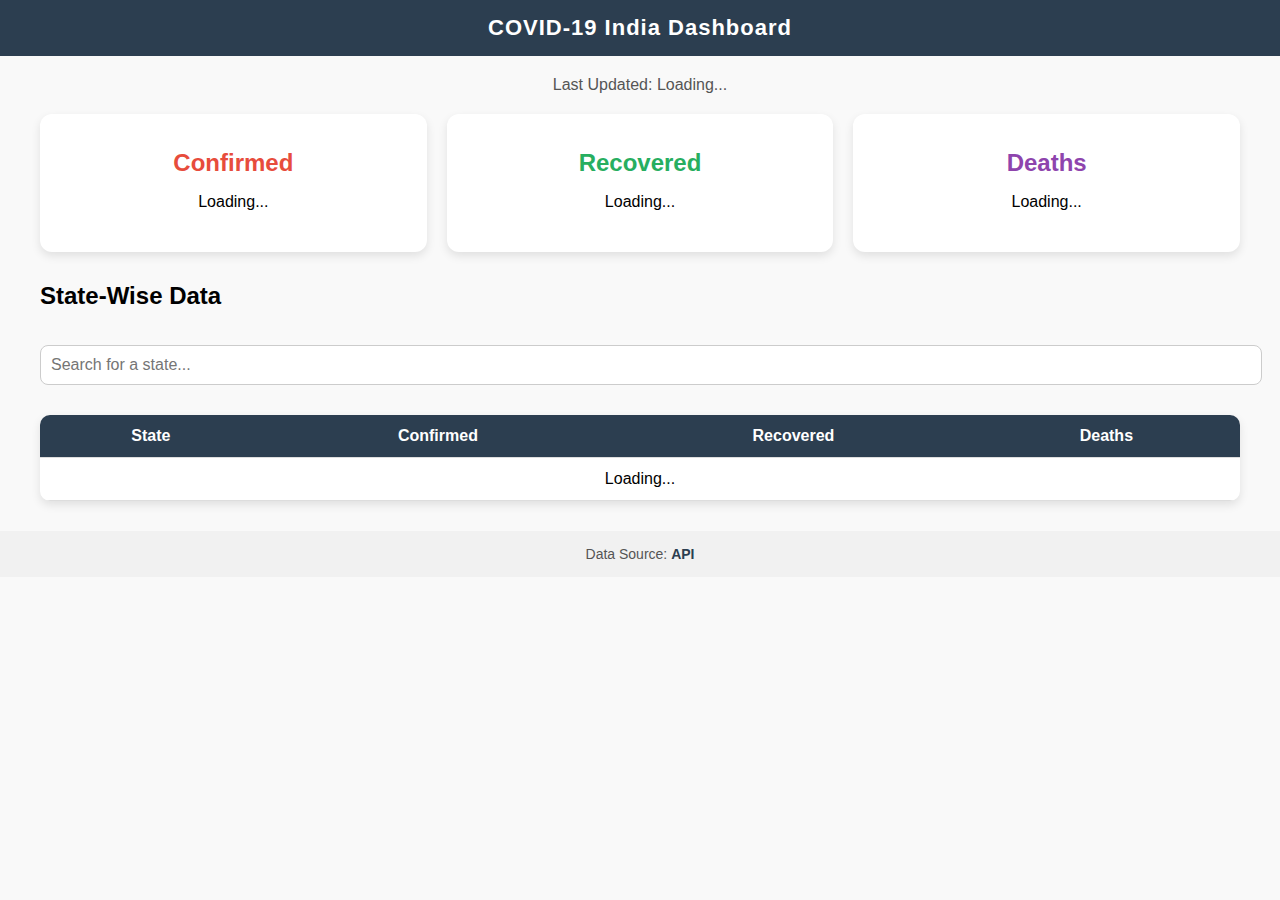
<file: index.html>
<!DOCTYPE html>
<html lang="en">
<head>
  <meta charset="UTF-8">
  <meta name="viewport" content="width=device-width, initial-scale=1.0">
  <title>COVID-19 India Dashboard</title>
  <style>
    body {
      font-family: 'Segoe UI', Tahoma, Geneva, Verdana, sans-serif;
      background: #f9f9f9;
      margin: 0;
      padding: 0;
    }
    header {
      background: #2c3e50;
      color: white;
      padding: 15px;
      text-align: center;
      font-size: 22px;
      font-weight: bold;
      letter-spacing: 1px;
    }
    .container {
      max-width: 1200px;
      margin: 20px auto;
      padding: 0 15px;
    }
    .updated {
      text-align: center;
      margin-bottom: 20px;
      color: #555;
    }
    .stats {
      display: grid;
      grid-template-columns: repeat(auto-fit, minmax(250px, 1fr));
      gap: 20px;
      margin-bottom: 30px;
    }
    .card {
      background: white;
      padding: 25px;
      border-radius: 12px;
      box-shadow: 0 4px 10px rgba(0,0,0,0.1);
      text-align: center;
      transition: transform 0.2s;
    }
    .card:hover {
      transform: scale(1.05);
    }
    .card h2 {
      font-size: 24px;
      margin: 10px 0;
    }
    .confirmed { color: #e74c3c; }
    .recovered { color: #27ae60; }
    .deaths { color: #8e44ad; }
    table {
      width: 100%;
      border-collapse: collapse;
      margin-top: 20px;
      background: white;
      border-radius: 10px;
      overflow: hidden;
      box-shadow: 0 4px 10px rgba(0,0,0,0.1);
    }
    th, td {
      padding: 12px 15px;
      text-align: center;
      border-bottom: 1px solid #ddd;
    }
    th {
      background: #2c3e50;
      color: white;
    }
    tr:hover {
      background: #f1f1f1;
    }
    #searchBox {
      width: 100%;
      padding: 10px;
      margin-top: 15px;
      margin-bottom: 10px;
      border: 1px solid #ccc;
      border-radius: 8px;
      font-size: 16px;
    }
    footer {
      text-align: center;
      padding: 15px;
      margin-top: 30px;
      color: #555;
      font-size: 14px;
      background: #f1f1f1;
    }
    footer a {
      color: #2c3e50;
      text-decoration: none;
      font-weight: bold;
    }
  </style>
</head>
<body>
  <header>COVID-19 India Dashboard</header>
  <div class="container">
    <p class="updated">Last Updated: <span id="lastUpdated">Loading...</span></p>

    <div class="stats">
      <div class="card">
        <h2 class="confirmed">Confirmed</h2>
        <p id="confirmed">Loading...</p>
      </div>
      <div class="card">
        <h2 class="recovered">Recovered</h2>
        <p id="recovered">Loading...</p>
      </div>
      <div class="card">
        <h2 class="deaths">Deaths</h2>
        <p id="deaths">Loading...</p>
      </div>
    </div>

    <h2>State-Wise Data</h2>
    <input type="text" id="searchBox" placeholder="Search for a state...">
    <table>
      <thead>
        <tr>
          <th>State</th>
          <th>Confirmed</th>
          <th>Recovered</th>
          <th>Deaths</th>
        </tr>
      </thead>
      <tbody id="stateData">
        <tr><td colspan="4">Loading...</td></tr>
      </tbody>
    </table>
  </div>

  <footer>
    Data Source: <a href="https://api.rootnet.in/covid19-in/stats/latest" target="_blank">API</a> 
  </footer>

  <script>
    async function fetchCovidData() {
      try {
        let response = await fetch("https://api.rootnet.in/covid19-in/stats/latest");
        let data = await response.json();
        
        // Summary
        let summary = data.data.summary;
        document.getElementById("confirmed").innerText = summary.total.toLocaleString();
        document.getElementById("recovered").innerText = summary.discharged.toLocaleString();
        document.getElementById("deaths").innerText = summary.deaths.toLocaleString();

        // Last updated
        document.getElementById("lastUpdated").innerText = new Date(data.lastRefreshed).toLocaleString();

        // State data
        let stateData = data.data.regional;
        let tbody = document.getElementById("stateData");
        tbody.innerHTML = "";
        stateData.forEach(state => {
          let row = `<tr>
                      <td>${state.loc}</td>
                      <td>${state.totalConfirmed.toLocaleString()}</td>
                      <td>${state.discharged.toLocaleString()}</td>
                      <td>${state.deaths.toLocaleString()}</td>
                    </tr>`;
          tbody.innerHTML += row;
        });

        // Search filter
        document.getElementById("searchBox").addEventListener("keyup", function() {
          let filter = this.value.toLowerCase();
          let rows = tbody.getElementsByTagName("tr");
          for (let i = 0; i < rows.length; i++) {
            let cell = rows[i].getElementsByTagName("td")[0];
            if (cell) {
              let txt = cell.textContent || cell.innerText;
              rows[i].style.display = txt.toLowerCase().indexOf(filter) > -1 ? "" : "none";
            }
          }
        });

      } catch (error) {
        console.error("Error fetching data:", error);
      }
    }

    fetchCovidData();
  </script>
</body>
</html>
</file>
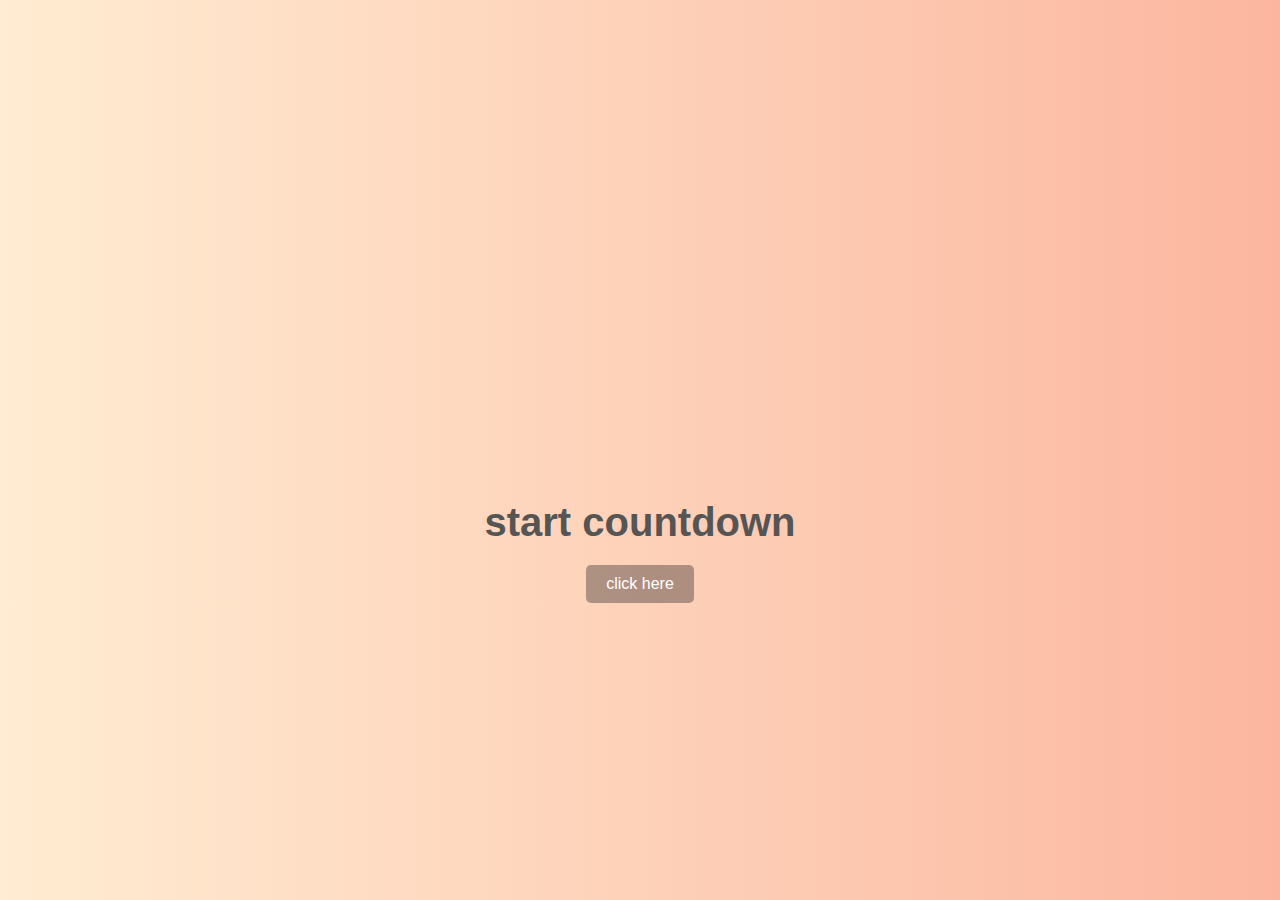
<file: porject.html>
<!DOCTYPE html>
<html lang="en">
<head>
    <meta charset="UTF-8">
    <meta name="viewport" content="width=device-width, initial-scale=1.0">
    <title>Set Time</title>
    <link rel="stylesheet" href="style.css">
    <style>
        body {
            font-family: Arial, sans-serif;
            background-color: #06b0e3;
            color: #333;
            text-align: center;
            margin-top: 500px;
            display: center;
        }
        h1 {
            font-size: 24px;
            color: #333;
        }
        #text {
            font-size: 40px;
            color: #555;
        }
        button {
            padding: 10px 20px;
            font-size: 16px;
            background-color: #2b282862;
            border: none;
            border-radius: 5px;
            cursor: pointer;
            margin-top: 20px;
            color: white;
        }
        button:hover {
            background-color: #2b19b8;
        }
        
       
    </style>
</head>
<body>
    <h1 id="text"></h1>
    <button id="startButton">click here</button>
    <script>
        let text = document.querySelector("#text");
        let array = ["The wait is over. Now go make it count", 
                     "The future is bright, and it's yours to shape", 
                     "Your journey begins now, embrace the adventure", 
                     "Success is not just a destination, it's a journey"
                    ];
        let count = 0;
        let interval;

        function startCountdown() {
            if (interval) return; 
            interval = setInterval(() => {
                if (count == array.length) {
                    count = 0;

                }
                text.innerHTML = array[count];
                count++;
            }, 2000);

        }

        function show() {
            text.innerHTML = "start countdown";
        }

        window.addEventListener("load", show);
        let button = document.querySelector("#startButton").addEventListener("click", startCountdown);
    </script>
</body>
</file>
<file: style.css>
/* body {
    margin: 0;
    font-family: Arial, sans-serif;
    background: linear-gradient(135deg, #ffafbd, #ffc3a0);
    color: #fff;
    text-align: center;
    height: 100vh;
    overflow: hidden;
}

.container {
    padding-top: 100px;
}

h1 {
    font-size: 2.5rem;
    animation: fadeIn 2s ease-in-out;
}

.quote {
    font-size: 1.2rem;
    max-width: 500px;
    margin: 20px auto;
    animation: fadeIn 3s ease-in-out;
}

button {
    background-color: #ff4081;
    color: white;
    border: none;
    padding: 12px 20px;
    font-size: 1rem;
    border-radius: 25px;
    cursor: pointer;
    margin-top: 20px;
    transition: background 0.3s ease;
}

button:hover {
    background-color: #e91e63;
}

#wishMessage {
    font-size: 1.2rem;
    margin-top: 20px;
    animation: fadeIn 1s ease-in-out;
}

/* Heart Animation */
/* .hearts {
    position: fixed;
    bottom: 0;
    width: 100%;
    height: 100%;
    pointer-events: none;
}

.heart {
    position: absolute;
    bottom: 0;
    font-size: 20px;
    animation: float 5s linear infinite;
}

@keyframes float {
    0% { transform: translateY(0) scale(1); opacity: 1; }
    100% { transform: translateY(-100vh) scale(0.5); opacity: 0; }
}

@keyframes fadeIn {
    from { opacity: 0; transform: translateY(20px); }
    to { opacity: 1; transform: translateY(0); }
} */
 
* {
    margin: 0;
    padding: 0;
    box-sizing: border-box;
}

body {
    font-family: Arial, sans-serif;
    text-align: center;
    background: linear-gradient(to right, #ffecd2, #fcb69f);
    color: #333;
    overflow-x: hidden;
}

header {
    background: #ff6f61;
    color: white;
    padding: 20px 0;
    animation: fadeIn 2s ease-in-out;
}

h1 {
    font-size: 2.8em;
}

.hero {
    padding: 20px;
    background: rgba(255,255,255,0.8);
    margin: 20px auto;
    max-width: 700px;
    border-radius: 15px;
}

.countdown, .quotes, .gallery, .music {
    margin: 30px auto;
    background: white;
    padding: 20px;
    max-width: 600px;
    border-radius: 15px;
    box-shadow: 0 4px 15px rgba(0,0,0,0.1);
    animation: fadeInUp 1.5s ease;
}

#timer {
    font-size: 2em;
    font-weight: bold;
    color: #ff3b2e;
    text-shadow: 0 0 10px yellow;
}

button {
    background: #ff6f61;
    color: white;
    padding: 10px 20px;
    border: none;
    border-radius: 8px;
    cursor: pointer;
    font-size: 1em;
    transition: 0.3s;
}

button:hover {
    background: #ff3b2e;
}

.images {
    display: flex;
    justify-content: center;
    gap: 10px;
    flex-wrap: wrap;
}

.images img {
    width: 180px;
    height: 120px;
    border-radius: 10px;
    object-fit: cover;
    transition: transform 0.3s;
}

.images img:hover {
    transform: scale(1.1);
}

footer {
    margin-top: 30px;
    padding: 10px;
    background: #ff6f61;
    color: white;
}

/* Animations */
@keyframes fadeIn {
    from {opacity: 0;}
    to {opacity: 1;}
}

@keyframes fadeInUp {
    from {opacity: 0; transform: translateY(20px);}
    to {opacity: 1; transform: translateY(0);}
}

/* Background Hearts */
#heartsCanvas {
    position: fixed;
    top: 0;
    left: 0;
    z-index: -1;
}
</file>
